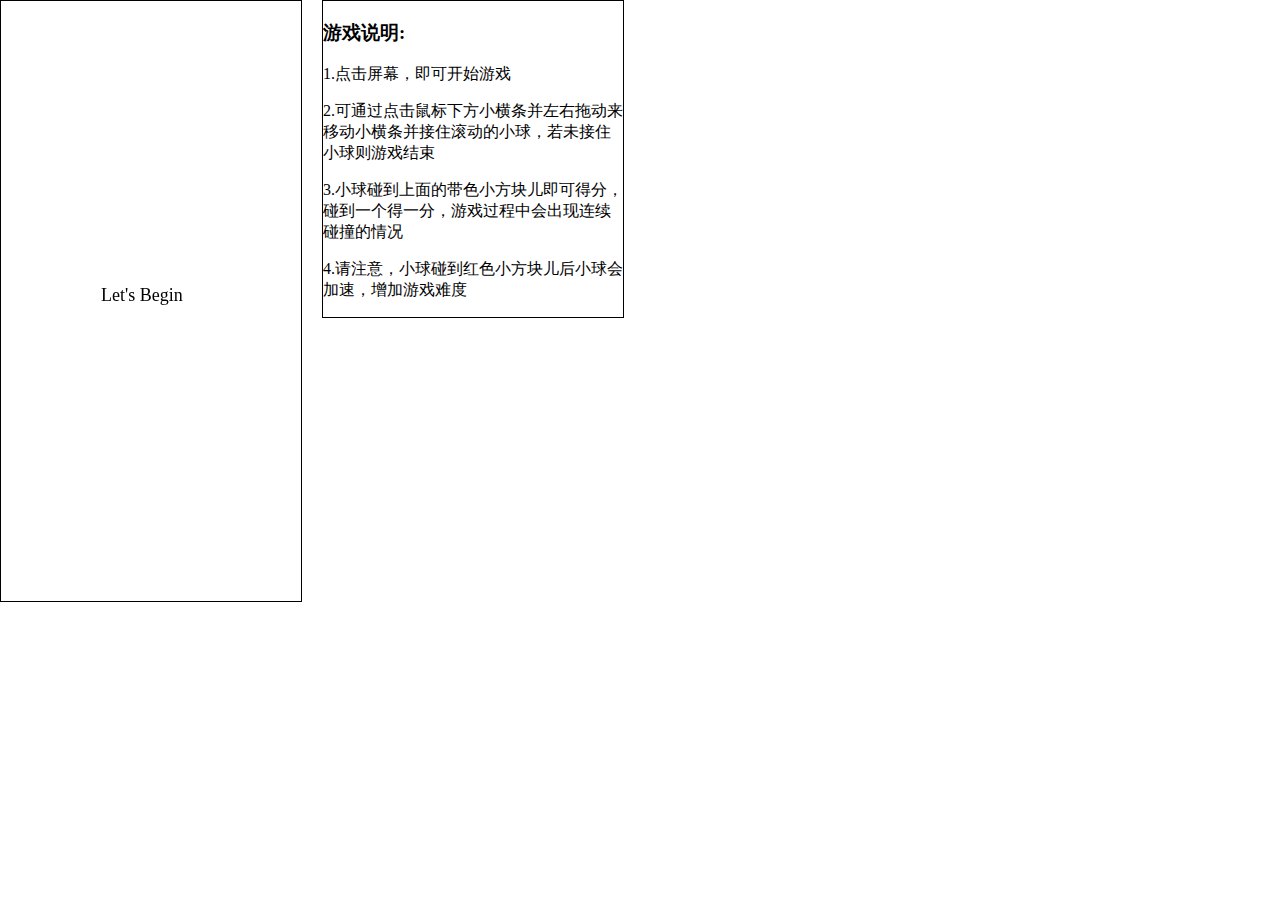
<file: Canvas-ballGame/index.html>
<!DOCTYPE html>
<html>
	<head>
		<meta http-equiv="Content-Type" content="text/html; charset=UTF-8">
		<title>Canvas-ballGame></title>
		<style type="text/css">
			#canvas {
				border: 1px solid black;
				float: left;
			}
			body {
				margin: 0;
				padding: 0;
			}
			.tips {
				width: 300px;
				display: inline-block;
				border: 1px solid black;
				float: left;
				margin-left: 20px;
			}
		</style>
	</head>
	<body>
		<canvas id = 'canvas' width = '300' height = '600' >don't support canvas</canvas>
		<div class="tips">
			<h3>游戏说明:</h3>
			<p>1.点击屏幕，即可开始游戏</p>
			<p>2.可通过点击鼠标下方小横条并左右拖动来移动小横条并接住滚动的小球，若未接住小球则游戏结束</p>
			<p>3.小球碰到上面的带色小方块儿即可得分，碰到一个得一分，游戏过程中会出现连续碰撞的情况</p>
			<p>4.请注意，小球碰到红色小方块儿后小球会加速，增加游戏难度</p>
		</div>

		<script type="text/javascript" src='index.js'></script>
	</body>
</html>
</file>
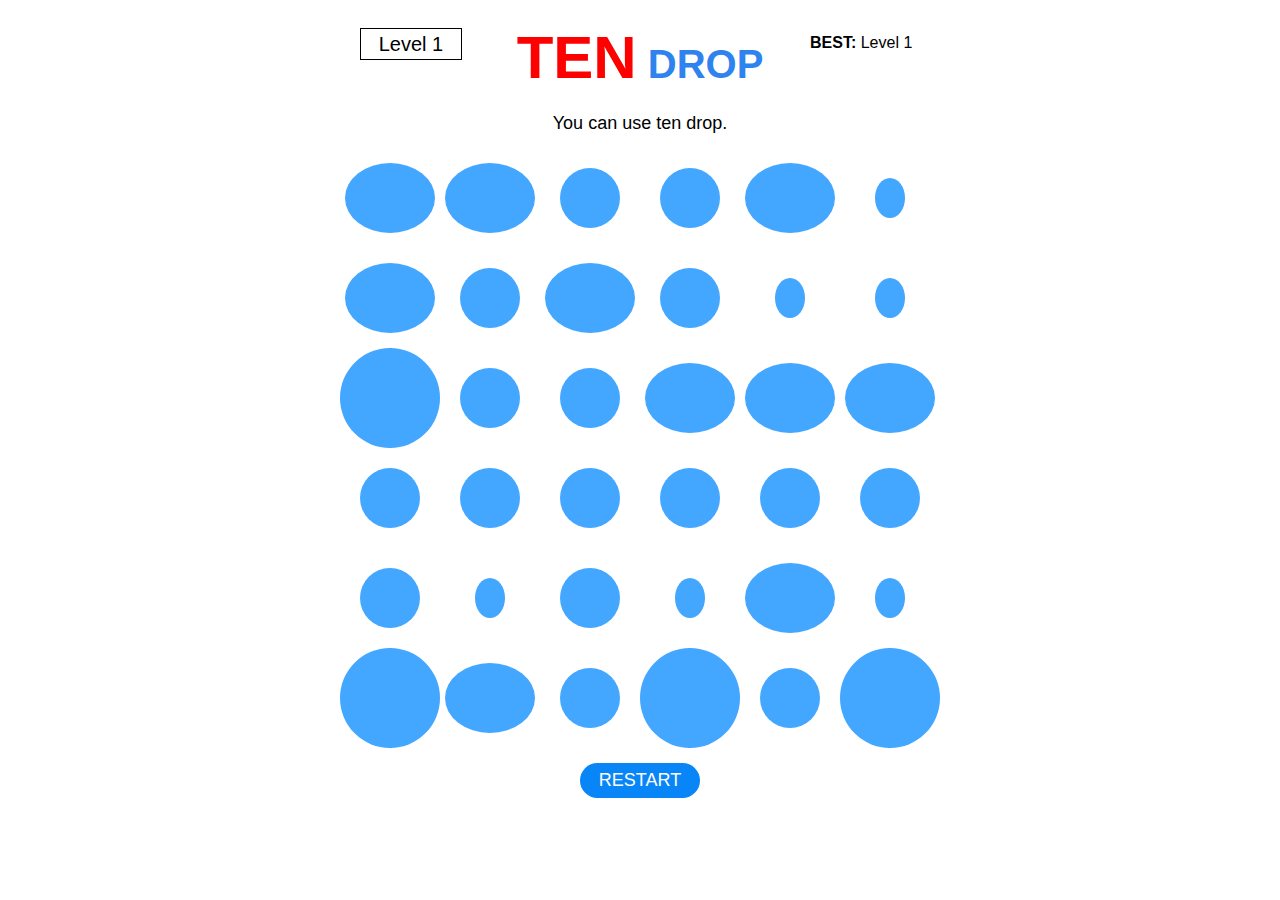
<file: Canvas-TenDrop/index.html>
<!DOCTYPE html>
<html lang="en">
<head>
    <meta charset="UTF-8">
    <meta name="viewport" content="width=device-width, initial-scale=1.0">
    <meta http-equiv="X-UA-Compatible" content="ie=edge">
    <title>Canvas十滴水游戏</title>
    <link rel="stylesheet" href="index.css">
</head>
<body>
        <div class="wrap">
                <h1 class="title">
                    <span id="leftDrop">TEN</span>
                    DROP
                </h1>
                <p id="info">
                    You can use ten drop.
                </p>
                <p id="level">Level 1</p>
                <p id="best"><strong>BEST:</strong> Level <span id="bestLevel">1</span></p>
                <canvas id="canvas"></canvas>
                <p id="restartBtn">RESTART</p>
            </div>
    <script src="index.js"></script>
</body>
</html>
</file>
<file: Canvas-TenDrop/index.css>
body,html {
	font-family: Arial, "微软雅黑";
}
.wrap {
	position: relative;
	width: 600px;
	height: 800px;
	margin: 0 auto;
}
#canvas {
	display: block;
	margin: 10px auto;
	cursor: pointer;
}
.title {
	width: 600px;
	height: 100px;
	line-height: 100px;
	margin: 0 auto;
	font-size: 40px;
	text-align: center;
	font-size: 40px;
	color: #2f83ef;
}
.title #leftDrop {
	position: relative;
	color: red;
	font-size: 60px;
}
#level {
	position: absolute;
	top: 0px;
	left: 20px;
	width: 100px;
	height: 30px;
	line-height: 30px;
	font-size: 20px;
	border: 1px solid #000;
	text-align: center;
	color: #000;
}

#info {
	position: relative;
	width: 600px;
	height: 30px;
	line-height: 30px;
	margin: 0 auto;
	font-size: 18px;
	text-align: center;
}

#best {
	position: absolute;
	top: 10px;
	right: -20px;
	width: 150px;
	height: 80px;
}

#restartBtn {
	width: 120px;
	height: 35px;
	line-height: 35px;
	text-align: center;
	font-size: 18px;
	margin: 15px auto;
	border-radius: 20px;
	color: #fff;
	background-color: #0886f7;
	cursor: pointer;
}
</file>
